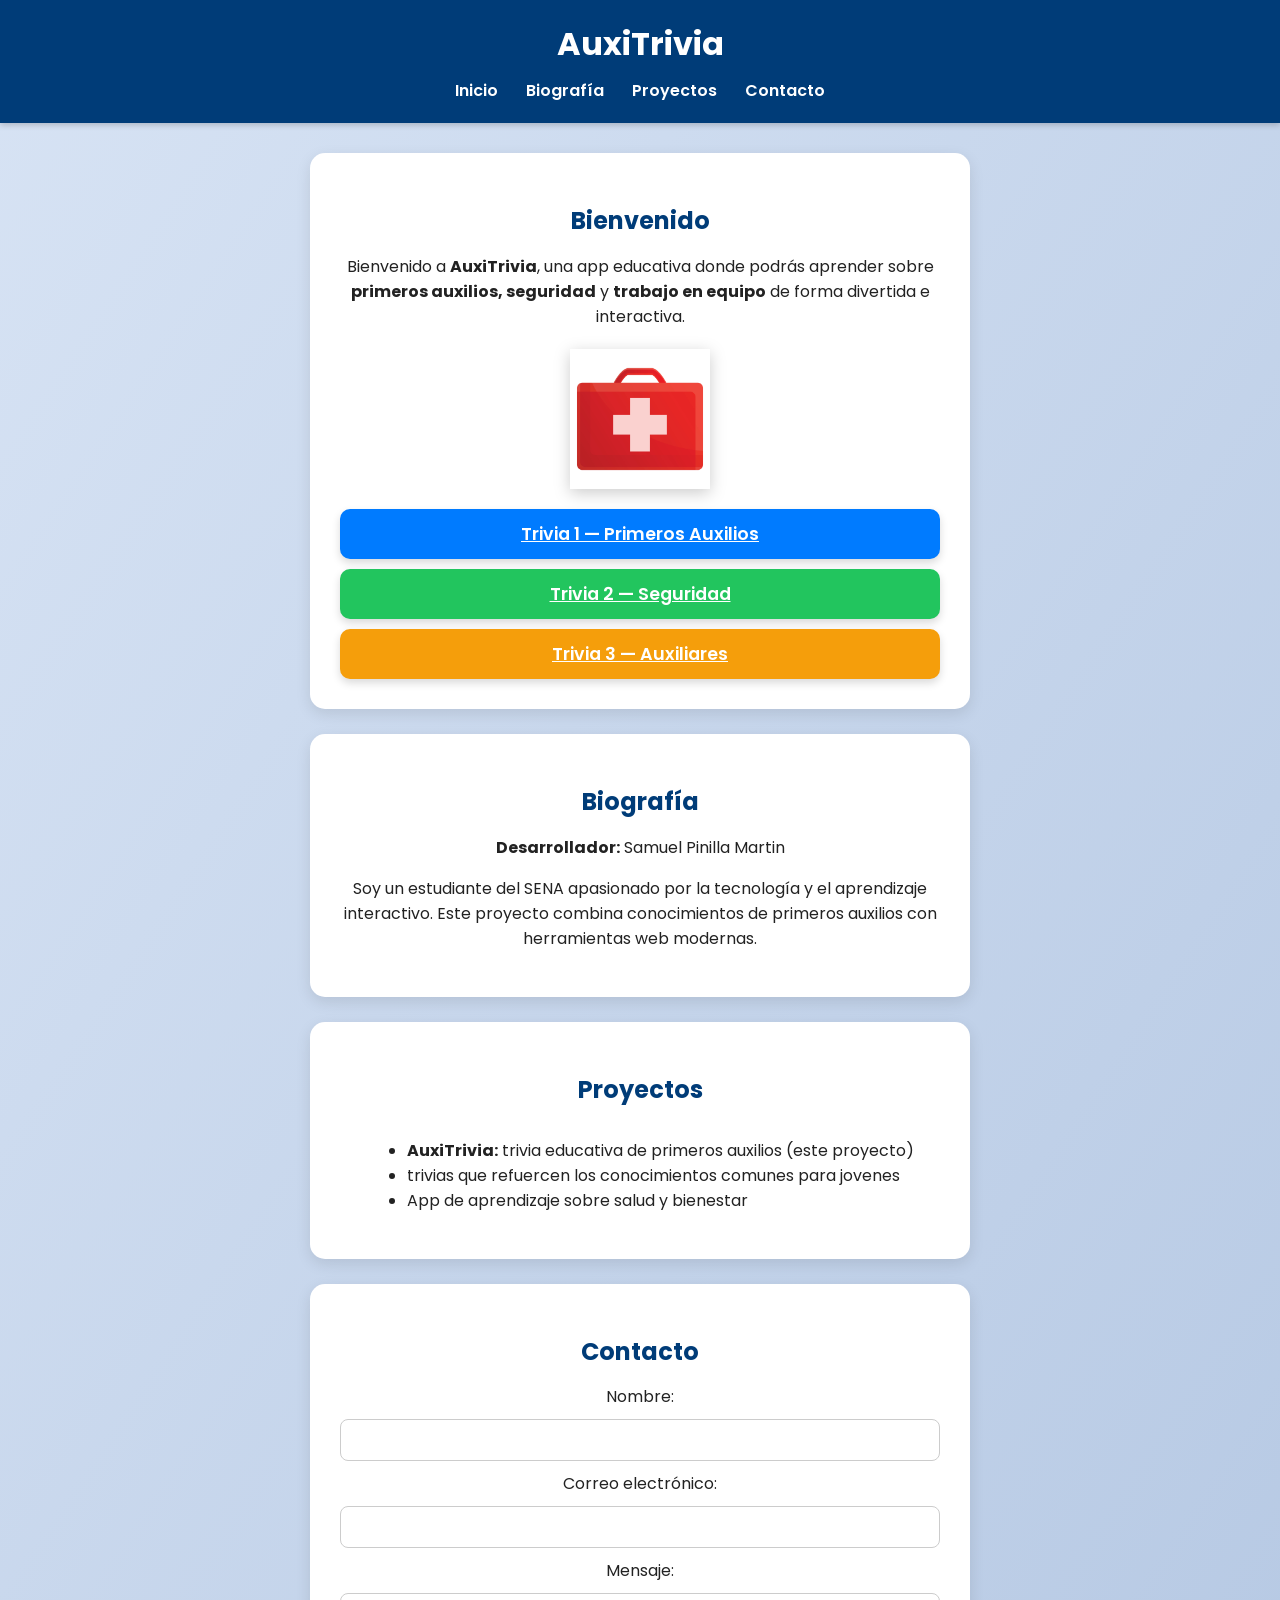
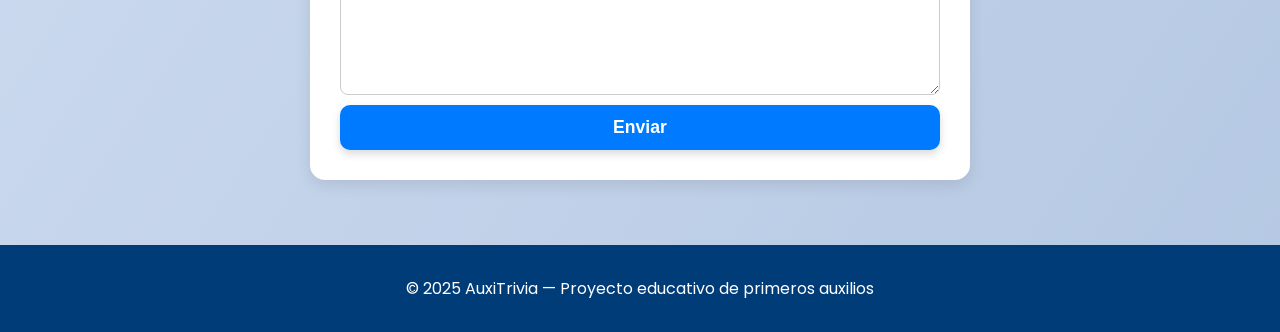
<file: index.html>
<!doctype html>
<html lang="es">
<head>
  <meta charset="utf-8" />
  <meta name="viewport" content="width=device-width,initial-scale=1" />
  <title>AuxiTrivia - Página Principal</title>
  <link rel="stylesheet" href="main.css">
</head>
<body>
  <header class="site-header">
    <h1>AuxiTrivia</h1>
    <nav>
      <a href="#inicio">Inicio</a>
      <a href="#biografia">Biografía</a>
      <a href="#proyectos">Proyectos</a>
      <a href="#contacto">Contacto</a>
    </nav>
  </header>

  <main>
 <section id="inicio" class="card">
  <h2>Bienvenido</h2>
  <p>
    Bienvenido a <strong>AuxiTrivia</strong>, una app educativa donde podrás aprender
    sobre <strong>primeros auxilios, seguridad</strong> y <strong>trabajo en equipo</strong> 
    de forma divertida e interactiva.
  </p>

  <img src="botiquin.jpg" alt="Botiquín AuxiTrivia" class="logo-img">

  <div class="trivia-buttons">
    <a href="trivia1.html" class="btn">Trivia 1 — Primeros Auxilios</a>
    <a href="trivia2.html" class="btn green">Trivia 2 — Seguridad</a>
    <a href="trivia3.html" class="btn orange">Trivia 3 — Auxiliares</a>
  </div>
</section>



    <section id="biografia" class="card">
      <h2>Biografía</h2>
      <p><strong>Desarrollador:</strong> Samuel Pinilla Martin</p>
      <p>
        Soy un estudiante del SENA apasionado por la tecnología y el aprendizaje interactivo.
        Este proyecto combina conocimientos de primeros auxilios con herramientas web modernas.
      </p>
    </section>

    <section id="proyectos" class="card">
      <h2>Proyectos</h2>
      <ul style="text-align:left; display:inline-block;">
        <li><strong>AuxiTrivia:</strong> trivia educativa de primeros auxilios (este proyecto)</li>
        <li>trivias que refuercen los conocimientos comunes para jovenes</li>
        <li>App de aprendizaje sobre salud y bienestar</li>
      </ul>
    </section>

    <section id="contacto" class="card">
      <h2>Contacto</h2>
      <form id="contact-form" novalidate>
        <label for="name">Nombre:</label>
        <input type="text" id="name" required>

        <label for="email">Correo electrónico:</label>
        <input type="email" id="email" required>

        <label for="message">Mensaje:</label>
        <textarea id="message" rows="4" required></textarea>

        <button type="submit" class="btn">Enviar</button>
        <p id="feedback" class="hidden"></p>
      </form>
    </section>
  </main>

  <footer>
    <p>© 2025 AuxiTrivia — Proyecto educativo de primeros auxilios</p>
  </footer>

  <script src="main.js"></script>
</body>
</html>
</file>
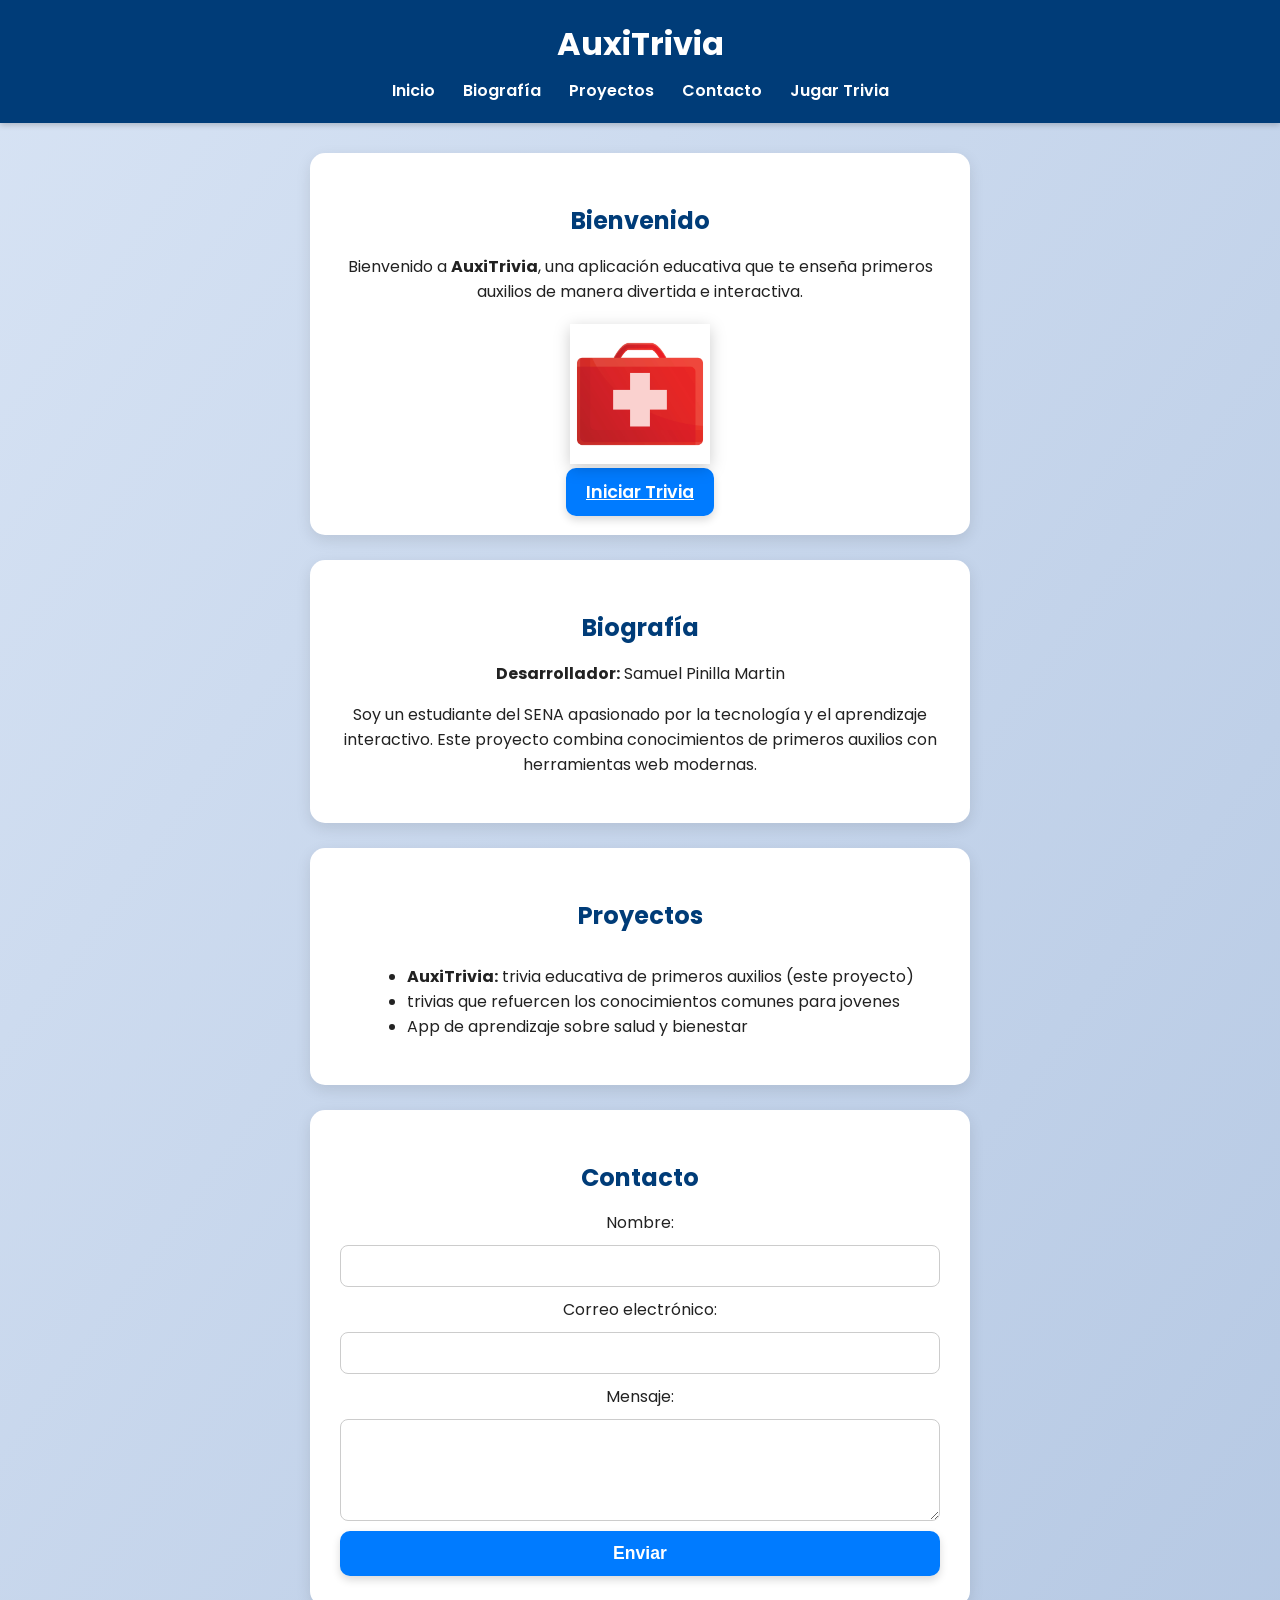
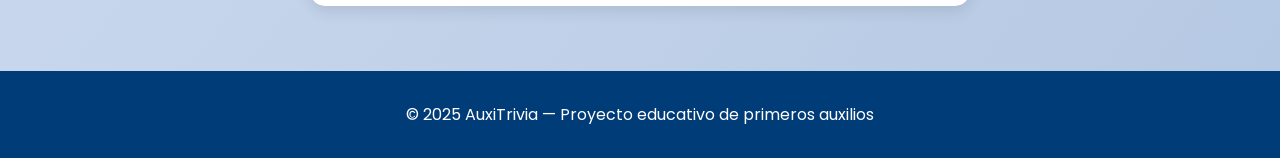
<file: auxitrivia.html>
<!doctype html>
<html lang="es">
<head>
  <meta charset="utf-8" />
  <meta name="viewport" content="width=device-width,initial-scale=1" />
  <title>AuxiTrivia - Página Principal</title>
  <link rel="stylesheet" href="auxitrivia.css">
</head>
<body>
  <header class="site-header">
    <h1>AuxiTrivia</h1>
    <nav>
      <a href="#inicio">Inicio</a>
      <a href="#biografia">Biografía</a>
      <a href="#proyectos">Proyectos</a>
      <a href="#contacto">Contacto</a>
      <a href="trivia.html">Jugar Trivia</a>
    </nav>
  </header>

  <main>
    <section id="inicio" class="card">
  <h2>Bienvenido</h2>
  <p>
    Bienvenido a <strong>AuxiTrivia</strong>, una aplicación educativa que te enseña
    primeros auxilios de manera divertida e interactiva.
  </p>

 
  <img src="botiquin.jpg" alt="Botiquín AuxiTrivia" class="logo-img">

  <a href="trivia.html" class="btn">Iniciar Trivia</a>
</section>


    <section id="biografia" class="card">
      <h2>Biografía</h2>
      <p><strong>Desarrollador:</strong> Samuel Pinilla Martin</p>
      <p>
        Soy un estudiante del SENA apasionado por la tecnología y el aprendizaje interactivo.
        Este proyecto combina conocimientos de primeros auxilios con herramientas web modernas.
      </p>
    </section>

    <section id="proyectos" class="card">
      <h2>Proyectos</h2>
      <ul style="text-align:left; display:inline-block;">
        <li><strong>AuxiTrivia:</strong> trivia educativa de primeros auxilios (este proyecto)</li>
        <li>trivias que refuercen los conocimientos comunes para jovenes</li>
        <li>App de aprendizaje sobre salud y bienestar</li>
      </ul>
    </section>

    <section id="contacto" class="card">
      <h2>Contacto</h2>
      <form id="contact-form" novalidate>
        <label for="name">Nombre:</label>
        <input type="text" id="name" required>

        <label for="email">Correo electrónico:</label>
        <input type="email" id="email" required>

        <label for="message">Mensaje:</label>
        <textarea id="message" rows="4" required></textarea>

        <button type="submit" class="btn">Enviar</button>
        <p id="feedback" class="hidden"></p>
      </form>
    </section>
  </main>

  <footer>
    <p>© 2025 AuxiTrivia — Proyecto educativo de primeros auxilios</p>
  </footer>

  <script src="auxitrivia.js"></script>
</body>
</html>
</file>
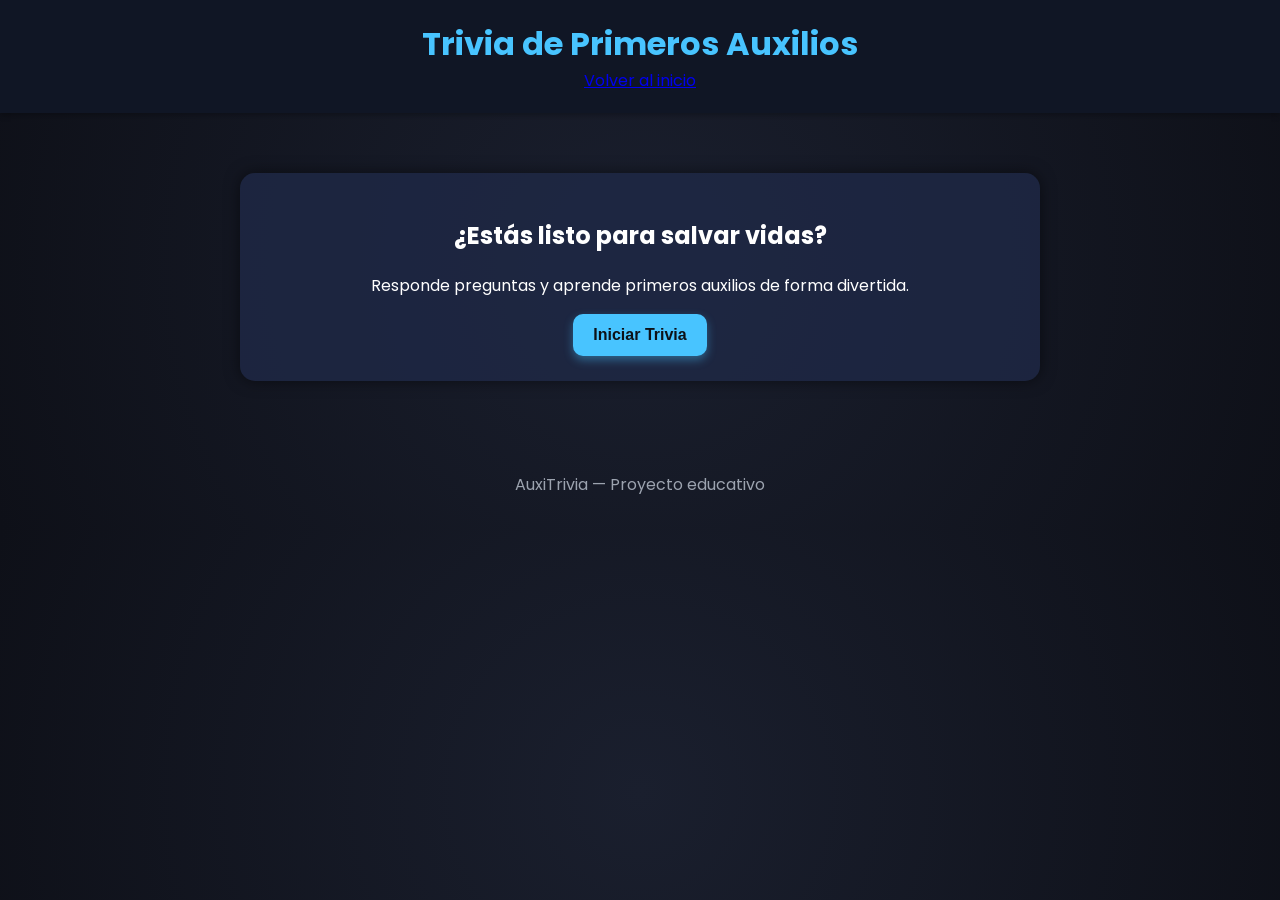
<file: trivia.html>
<!doctype html>
<html lang="es">
<head>
  <meta charset="utf-8" />
  <meta name="viewport" content="width=device-width,initial-scale=1" />
  <title>AuxiTrivia - Trivia</title>
  <link rel="stylesheet" href="trivia.css">
</head>
<body>
  <header class="site-header">
    <h1>Trivia de Primeros Auxilios</h1>
    <nav>
      <a href="index.html">Volver al inicio</a>
    </nav>
  </header>

  <main class="container">

    <section id="intro" class="card">
      <h2>¿Estás listo para salvar vidas?</h2>
      <p>Responde preguntas y aprende primeros auxilios de forma divertida.</p>
      <button id="start-btn" class="btn">Iniciar Trivia</button>
    </section>

 
    <section id="trivia" class="card hidden">
      <p id="question"></p>
      <div id="choices"></div>
      <div class="controls">
        <button id="next-btn" class="btn secondary hidden">Siguiente</button>
        <button id="restart-btn" class="btn secondary hidden">Reiniciar</button>
      </div>
      <div id="score" class="hidden">Puntaje: <span id="points">0</span></div>
    </section>

   
    <section id="result" class="card hidden">
      <h2 id="result-title"></h2>
      <p id="result-message"></p>
      <a href="index.html" class="btn" id="btn-back">Volver al inicio</a>
    </section>
  </main>

  <footer>
    <p>AuxiTrivia — Proyecto educativo</p>
  </footer>

  <script src="trivia.js"></script>
</body>
</html>
</file>
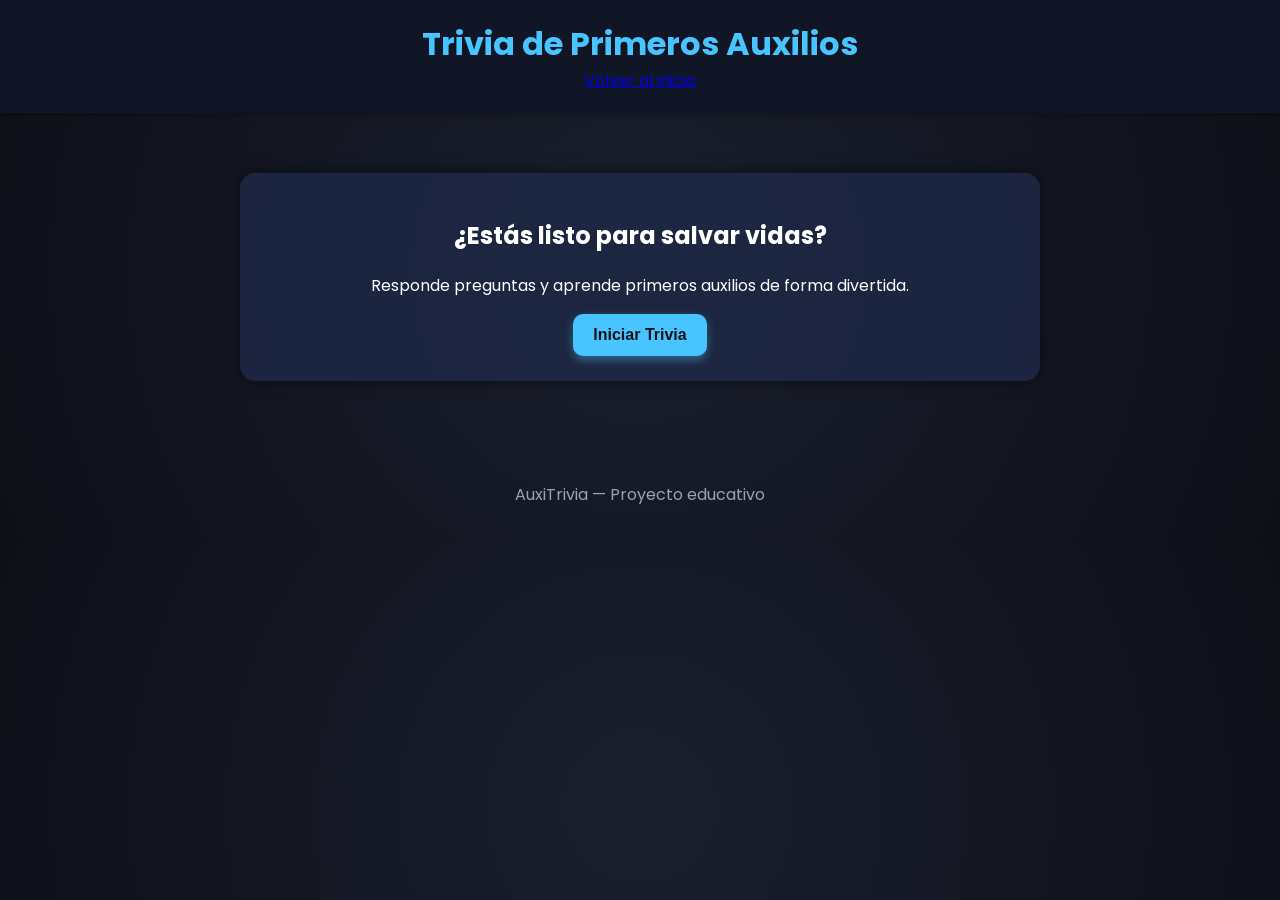
<file: trivia1.html>
<!doctype html>
<html lang="es">
<head>
  <meta charset="utf-8" />
  <meta name="viewport" content="width=device-width,initial-scale=1" />
  <title>AuxiTrivia - Trivia</title>
  <link rel="stylesheet" href="trivia1.css">
</head>
<body>
  <header class="site-header">
    <h1>Trivia de Primeros Auxilios</h1>
    <nav>
      <a href="index.html">Volver al inicio</a>
    </nav>
  </header>

  <main class="container">

    <section id="intro" class="card">
      <h2>¿Estás listo para salvar vidas?</h2>
      <p>Responde preguntas y aprende primeros auxilios de forma divertida.</p>
      <button id="start-btn" class="btn">Iniciar Trivia</button>
    </section>

 
    <section id="trivia" class="card hidden">
      <p id="question"></p>
      <div id="choices"></div>
      <div class="controls">
        <button id="next-btn" class="btn secondary hidden">Siguiente</button>
        <button id="restart-btn" class="btn secondary hidden">Reiniciar</button>
      </div>
      <div id="score" class="hidden">Puntaje: <span id="points">0</span></div>
    </section>

   
    <section id="result" class="card hidden">
      <h2 id="result-title"></h2>
      <p id="result-message"></p>
      <a href="index.html" class="btn" id="btn-back">Volver al inicio</a>
    </section>
  </main>

  <footer>
    <p>AuxiTrivia — Proyecto educativo</p>
  </footer>

  <script src="trivia1.js"></script>
</body>
</html>
</file>
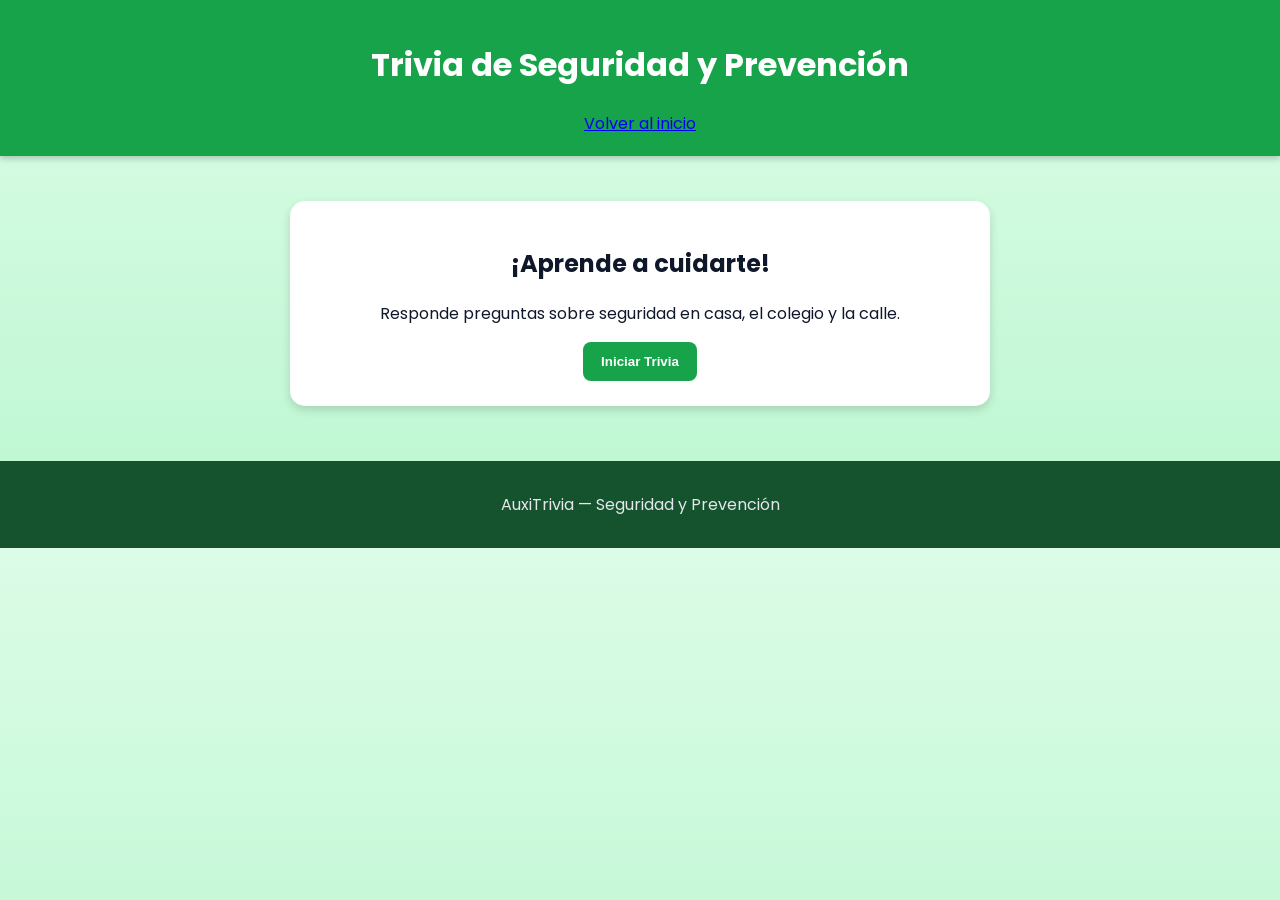
<file: trivia2.html>
<!doctype html>
<html lang="es">
<head>
  <meta charset="utf-8">
  <meta name="viewport" content="width=device-width,initial-scale=1">
  <title>Trivia 2 — Seguridad y Prevención</title>
  <link rel="stylesheet" href="trivia2.css">
</head>
<body>
  <header>
    <h1>Trivia de Seguridad y Prevención</h1>
    <nav><a href="index.html">Volver al inicio</a></nav>
  </header>

  <main class="container">
    <section id="intro" class="card">
      <h2>¡Aprende a cuidarte!</h2>
      <p>Responde preguntas sobre seguridad en casa, el colegio y la calle.</p>
      <button id="start-btn" class="btn">Iniciar Trivia</button>
    </section>

    <section id="trivia" class="card hidden">
      <p id="question"></p>
      <div id="choices"></div>
      <div class="controls">
        <button id="next-btn" class="btn secondary hidden">Siguiente</button>
        <button id="restart-btn" class="btn secondary hidden">Reiniciar</button>
      </div>
      <div id="score" class="hidden">Puntaje: <span id="points">0</span></div>
    </section>

    <section id="result" class="card hidden">
      <h2 id="result-title"></h2>
      <p id="result-message"></p>
      <a href="index.html" class="btn">Volver al inicio</a>
    </section>
  </main>

  <footer>
    <p>AuxiTrivia — Seguridad y Prevención</p>
  </footer>

  <script src="trivia2.js"></script>
</body>
</html>
</file>
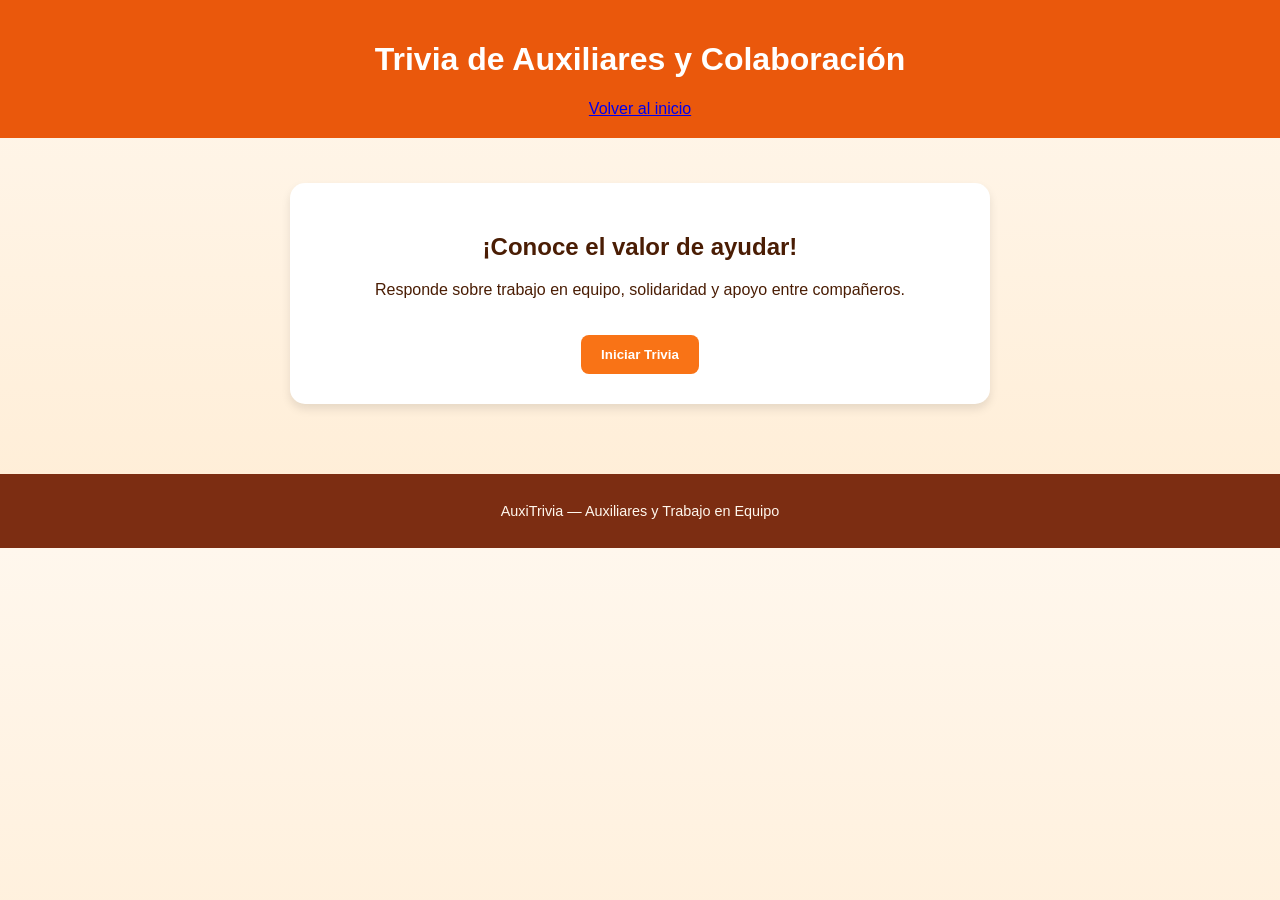
<file: trivia3.html>
<!doctype html>
<html lang="es">
<head>
  <meta charset="utf-8">
  <meta name="viewport" content="width=device-width,initial-scale=1">
  <title>Trivia 3 — Auxiliares y trabajo en equipo</title>
  <link rel="stylesheet" href="trivia3.css">
</head>
<body>
  <header>
    <h1>Trivia de Auxiliares y Colaboración</h1>
    <nav><a href="index.html">Volver al inicio</a></nav>
  </header>

  <main class="container">
    <section id="intro" class="card">
      <h2>¡Conoce el valor de ayudar!</h2>
      <p>Responde sobre trabajo en equipo, solidaridad y apoyo entre compañeros.</p>
      <button id="start-btn" class="btn">Iniciar Trivia</button>
    </section>

    <section id="trivia" class="card hidden">
      <p id="question"></p>
      <div id="choices"></div>
      <div class="controls">
        <button id="next-btn" class="btn secondary hidden">Siguiente</button>
        <button id="restart-btn" class="btn secondary hidden">Reiniciar</button>
      </div>
      <div id="score" class="hidden">Puntaje: <span id="points">0</span></div>
    </section>

    <section id="result" class="card hidden">
      <h2 id="result-title"></h2>
      <p id="result-message"></p>
      <a href="index.html" class="btn">Volver al inicio</a>
    </section>
  </main>

  <footer>
    <p>AuxiTrivia — Auxiliares y Trabajo en Equipo</p>
  </footer>

  <script src="trivia3.js"></script>
</body>
</html>
</file>
<file: main.css>
@import url('https://fonts.googleapis.com/css2?family=Poppins:wght@400;600&display=swap');

body {
  font-family: 'Poppins', sans-serif;
  background: linear-gradient(to bottom right, #d7e3f4, #b5c8e3);
  color: #222;
  margin: 0;
  padding: 0;
  text-align: center;
}


header {
  background: #003c78;
  color: #fff;
  padding: 20px 0;
  box-shadow: 0 2px 6px rgba(0,0,0,0.2);
}

header h1 {
  margin: 0;
  font-size: 2rem;
}

nav {
  margin-top: 10px;
}

nav a {
  color: #fff;
  text-decoration: none;
  margin: 0 12px;
  font-weight: 600;
}

nav a:hover {
  text-decoration: underline;
}


main {
  display: flex;
  flex-direction: column;
  align-items: center;
  margin-top: 30px;
}


.card {
  background: #fff;
  border-radius: 15px;
  padding: 30px;
  width: 85%;
  max-width: 600px;
  margin-bottom: 25px;
  box-shadow: 0 5px 15px rgba(0,0,0,0.1);
}

.card h2 {
  color: #003c78;
  margin-bottom: 15px;
}

.avatar {
  width: 120px;
  border-radius: 50%;
  margin-top: 15px;
}


.btn {
  background: #007bff;
  color: #fff;
  border: none;
  padding: 12px 20px;
  border-radius: 10px;
  cursor: pointer;
  font-size: 1.1rem;
  font-weight: 600;
  box-shadow: 0 4px 8px rgba(0,0,0,0.15);
  transition: transform 0.1s ease;
}

.btn:hover {
  transform: scale(1.05);
}


form {
  display: flex;
  flex-direction: column;
  gap: 10px;
  margin-top: 10px;
}

input, textarea {
  padding: 10px;
  border-radius: 8px;
  border: 1px solid #ccc;
  font-family: 'Poppins', sans-serif;
}

footer {
  background: #003c78;
  color: #fff;
  padding: 15px;
  margin-top: 40px;
}

.hidden {
  display: none;
}

.logo-img {
  width: 140px;
  display: block;
  margin: 20px auto 15px auto;
  filter: drop-shadow(0 4px 8px rgba(0,0,0,0.2));
}
.trivia-buttons {
  display: flex;
  flex-direction: column;
  gap: 10px;
  margin-top: 20px;
}

.btn.green {
  background: #22c55e;
}

.btn.green:hover {
  background: #16a34a;
}

.btn.orange {
  background: #f59e0b;
}

.btn.orange:hover {
  background: #d97706;
}
</file>
<file: auxitrivia.css>
@import url('https://fonts.googleapis.com/css2?family=Poppins:wght@400;600&display=swap');

body {
  font-family: 'Poppins', sans-serif;
  background: linear-gradient(to bottom right, #d7e3f4, #b5c8e3);
  color: #222;
  margin: 0;
  padding: 0;
  text-align: center;
}


header {
  background: #003c78;
  color: #fff;
  padding: 20px 0;
  box-shadow: 0 2px 6px rgba(0,0,0,0.2);
}

header h1 {
  margin: 0;
  font-size: 2rem;
}

nav {
  margin-top: 10px;
}

nav a {
  color: #fff;
  text-decoration: none;
  margin: 0 12px;
  font-weight: 600;
}

nav a:hover {
  text-decoration: underline;
}


main {
  display: flex;
  flex-direction: column;
  align-items: center;
  margin-top: 30px;
}


.card {
  background: #fff;
  border-radius: 15px;
  padding: 30px;
  width: 85%;
  max-width: 600px;
  margin-bottom: 25px;
  box-shadow: 0 5px 15px rgba(0,0,0,0.1);
}

.card h2 {
  color: #003c78;
  margin-bottom: 15px;
}

.avatar {
  width: 120px;
  border-radius: 50%;
  margin-top: 15px;
}


.btn {
  background: #007bff;
  color: #fff;
  border: none;
  padding: 12px 20px;
  border-radius: 10px;
  cursor: pointer;
  font-size: 1.1rem;
  font-weight: 600;
  box-shadow: 0 4px 8px rgba(0,0,0,0.15);
  transition: transform 0.1s ease;
}

.btn:hover {
  transform: scale(1.05);
}


form {
  display: flex;
  flex-direction: column;
  gap: 10px;
  margin-top: 10px;
}

input, textarea {
  padding: 10px;
  border-radius: 8px;
  border: 1px solid #ccc;
  font-family: 'Poppins', sans-serif;
}

footer {
  background: #003c78;
  color: #fff;
  padding: 15px;
  margin-top: 40px;
}

.hidden {
  display: none;
}

.logo-img {
  width: 140px;
  display: block;
  margin: 20px auto 15px auto;
  filter: drop-shadow(0 4px 8px rgba(0,0,0,0.2));
}
</file>
<file: trivia.css>
@import url('https://fonts.googleapis.com/css2?family=Poppins:wght@400;600&display=swap');

body {
  font-family: 'Poppins', sans-serif;
  background: radial-gradient(circle at center, #1a1f2e, #0e1018);
  color: #fff;
  margin: 0;
  padding: 0;
}

header {
  text-align: center;
  background: #101625;
  padding: 20px 0;
  box-shadow: 0 2px 6px rgba(0,0,0,0.3);
}

header h1 {
  margin: 0;
  color: #48c4ff;
}


.container {
  max-width: 800px;
  margin: 40px auto;
  padding: 20px;
}


.card {
  background: rgba(30, 40, 70, 0.8);
  border-radius: 15px;
  padding: 25px;
  box-shadow: 0 0 15px rgba(0,0,0,0.5);
  text-align: center;
}

.btn {
  background: #48c4ff;
  color: #0d1117;
  border: none;
  padding: 12px 20px;
  font-weight: 600;
  border-radius: 10px;
  cursor: pointer;
  font-size: 1rem;
  box-shadow: 0 4px 10px rgba(72,196,255,0.4);
  transition: transform 0.1s ease, background 0.2s;
}

.btn:hover {
  transform: scale(1.05);
}

.btn.secondary {
  background: transparent;
  border: 2px solid #48c4ff;
  color: #48c4ff;
}


#question {
  font-size: 1.3rem;
  font-weight: 600;
  margin-bottom: 20px;
  color: #e6f4ff;
}


#choices {
  display: flex;
  flex-direction: column;
  gap: 15px;
  margin-top: 15px;
}

.choice {
  background: linear-gradient(90deg, #233b6a, #27477d);
  border: none;
  color: #fff;
  padding: 12px;
  border-radius: 10px;
  text-align: left;
  cursor: pointer;
  font-size: 1rem;
  transition: all 0.2s;
}

.choice:hover {
  background: linear-gradient(90deg, #2f5ba7, #3977d3);
}


.correct {
  background: #1e8f3b !important;
}

.wrong {
  background: #a51f1f !important;
}


.controls {
  margin-top: 25px;
  display: flex;
  justify-content: center;
  gap: 10px;
}

#score {
  margin-top: 20px;
  font-size: 1.2rem;
  color: #48c4ff;
}

footer {
  text-align: center;
  padding: 15px;
  color: #9ca3af;
  margin-top: 30px;
}

.hidden {
  display: none;
}
</file>
<file: trivia1.css>
@import url('https://fonts.googleapis.com/css2?family=Poppins:wght@400;600&display=swap');

body {
  font-family: 'Poppins', sans-serif;
  background: radial-gradient(circle at center, #1a1f2e, #0e1018);
  color: #fff;
  margin: 0;
  padding: 0;
}

header {
  text-align: center;
  background: #101625;
  padding: 20px 0;
  box-shadow: 0 2px 6px rgba(0,0,0,0.3);
}

header h1 {
  margin: 0;
  color: #48c4ff;
}


.container {
  max-width: 800px;
  margin: 40px auto;
  padding: 20px;
}


.card {
  background: rgba(30, 40, 70, 0.8);
  border-radius: 15px;
  padding: 25px;
  box-shadow: 0 0 15px rgba(0,0,0,0.5);
  text-align: center;
}

.btn {
  background: #48c4ff;
  color: #0d1117;
  border: none;
  padding: 12px 20px;
  font-weight: 600;
  border-radius: 10px;
  cursor: pointer;
  font-size: 1rem;
  box-shadow: 0 4px 10px rgba(72,196,255,0.4);
  transition: transform 0.1s ease, background 0.2s;
}

.btn:hover {
  transform: scale(1.05);
}

.btn.secondary {
  background: transparent;
  border: 2px solid #48c4ff;
  color: #48c4ff;
}


#question {
  font-size: 1.3rem;
  font-weight: 600;
  margin-bottom: 20px;
  color: #e6f4ff;
}


#choices {
  display: flex;
  flex-direction: column;
  gap: 15px;
  margin-top: 15px;
}

.choice {
  background: linear-gradient(90deg, #233b6a, #27477d);
  border: none;
  color: #fff;
  padding: 12px;
  border-radius: 10px;
  text-align: left;
  cursor: pointer;
  font-size: 1rem;
  transition: all 0.2s;
}

.choice:hover {
  background: linear-gradient(90deg, #2f5ba7, #3977d3);
}


.correct {
  background: #1e8f3b !important;
}

.wrong {
  background: #a51f1f !important;
}


.controls {
  margin-top: 25px;
  display: flex;
  justify-content: center;
  gap: 10px;
}

#score {
  margin-top: 20px;
  font-size: 1.2rem;
  color: #48c4ff;
}

footer {
  text-align: center;
  padding: 15px;
  color: #9ca3af;
  margin-top: 30px;
}

.hidden {
  display: none;
}
</file>
<file: trivia2.css>
@import url('https://fonts.googleapis.com/css2?family=Poppins:wght@400;600&display=swap');

body {
  font-family: 'Poppins', sans-serif;
  background: linear-gradient(to bottom, #dcfce7, #bbf7d0);
  color: #0f172a;
  margin: 0;
  padding: 0;
}

header {
  text-align: center;
  background: #16a34a;
  color: white;
  padding: 20px;
  box-shadow: 0 3px 6px rgba(0,0,0,0.2);
}

.container {
  max-width: 700px;
  margin: 30px auto;
  padding: 15px;
}

.card {
  background: white;
  border-radius: 15px;
  padding: 25px;
  box-shadow: 0 4px 10px rgba(0,0,0,0.15);
  text-align: center;
}

.btn {
  background: #16a34a;
  color: white;
  border: none;
  padding: 12px 18px;
  border-radius: 8px;
  cursor: pointer;
  font-weight: 600;
}

.btn:hover { background: #15803d; }

.choice {
  display: block;
  background: #d1fae5;
  border: 2px solid transparent;
  padding: 10px;
  border-radius: 10px;
  margin-top: 10px;
  cursor: pointer;
  font-size: 1rem;
}

.choice:hover { border-color: #16a34a; }

.correct { background: #86efac !important; }
.wrong { background: #fca5a5 !important; }

.hidden { display: none; }

#timer { font-weight: bold; margin-top: 10px; color: #15803d; }

footer {
  text-align: center;
  padding: 15px;
  background: #14532d;
  color: #e5e7eb;
}
</file>
<file: trivia3.css>
body {
  font-family: 'Poppins', sans-serif;
  background: linear-gradient(to bottom, #fff7ed, #ffedd5);
  color: #4a1d04;
  margin: 0;
}

header {
  text-align: center;
  background: #ea580c;
  color: white;
  padding: 20px;
}

.container {
  max-width: 700px;
  margin: 30px auto;
  padding: 15px;
}

.card {
  background: white;
  border-radius: 15px;
  padding: 30px;
  box-shadow: 0 5px 10px rgba(0,0,0,0.1);
  text-align: center;
  margin-bottom: 25px;
}

#question {
  font-size: 1.1rem;
  line-height: 1.6;
  margin-bottom: 25px;
}

#choices {
  display: flex;
  flex-direction: column; /* 👈 respuestas apiladas verticalmente */
  align-items: center;
  gap: 12px; /* 👈 espacio entre cada opción */
  width: 100%;
}

.choice {
  background: #fed7aa;
  border: 2px solid transparent;
  padding: 12px 16px;
  border-radius: 10px;
  cursor: pointer;
  width: 100%;
  max-width: 550px;
  font-size: 1rem;
  transition: all 0.2s ease;
  text-align: center;
}

.choice:hover {
  border-color: #ea580c;
  transform: scale(1.02);
}

.correct { background: #86efac !important; }
.wrong { background: #fca5a5 !important; }

.btn {
  background: #f97316;
  color: white;
  border: none;
  padding: 12px 20px;
  border-radius: 8px;
  cursor: pointer;
  font-weight: 600;
  margin-top: 20px;
}

.btn:hover { background: #ea580c; }

#timer {
  font-weight: bold;
  margin-top: 10px;
  color: #ea580c;
}

footer {
  text-align: center;
  padding: 15px;
  background: #7c2d12;
  color: #fff7ed;
  font-size: 0.9rem;
}

.hidden { display: none; }
</file>
